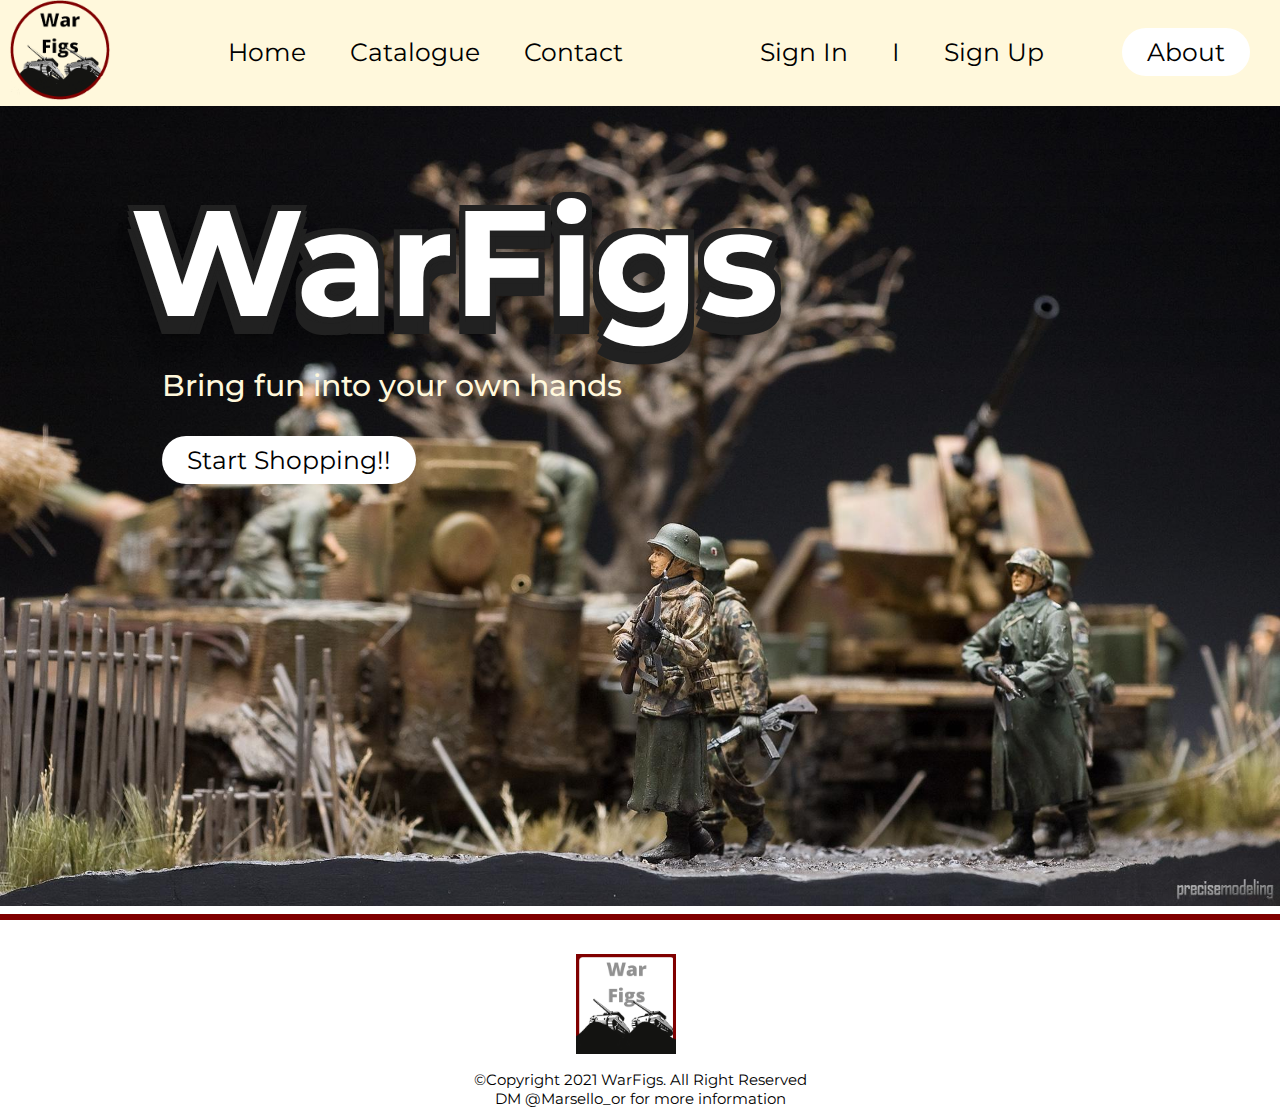
<file: index.html>
<!DOCTYPE html>
<html>

<head>
    <meta charset="utf-8">
    <meta http-equiv="X-UA-Compatible" content="IE=edge">
    <title>WarFigs</title>
    <meta name="description" content="">
    <meta name="viewport" content="width=device-width, initial-scale=1">
    <link rel="stylesheet" href="WarFigs.css">
    <link rel="icon" href="images/War-figs logo.png" type="image">
</head>

<body>
    <header class="van">
        <a href="index.html">
            <img class="logo" src="images/LOGO-removebg-preview.png" alt="logo">
        </a>

        <nav>
            <ul class="nav_links">
                <li> <a href="index.html" class="navink">Home</a></li>
                <li> <a href="Catalogue.html" class="navink">Catalogue</a></li>
                <li> <a href="Contact.html" class="navink">Contact</a></li>
            </ul>
        </nav>

        <nav>
            <ul class="sign">
                <li> <a href="signinandup.html" class="nav_items">Sign In</a></li>
                <li> I </li>
                <li> <a href="signinandup.html" class="nav_items">Sign Up</a></li>
            </ul>
        </nav>

        <a class="cta" href="about.html"> <button> About </button></a>
    </header>

    <main>
        <div class="mainpart">
            <div class="child1">
                WarFigs
            </div>

            <div class="child2">
                Bring fun into your own hands
            </div>

            <div class="child3">
                <button>
                    <a href="Catalogue.html"> Start Shopping!!</a>
                </button>
            </div>
        </div>
    </main>
    <hr style=" border: 3px solid #800000;">
    <footer>
        <div class="footer1">
            <Img class="gambar1" src="images/War-figs logo.png" alt="Logo_kotak">
        </div>

        <div class="footer2">
            ©Copyright 2021 WarFigs. All Right Reserved <br>
            DM @Marsello_or for more information
        </div>
    </footer>
</body>

</html>
</file>
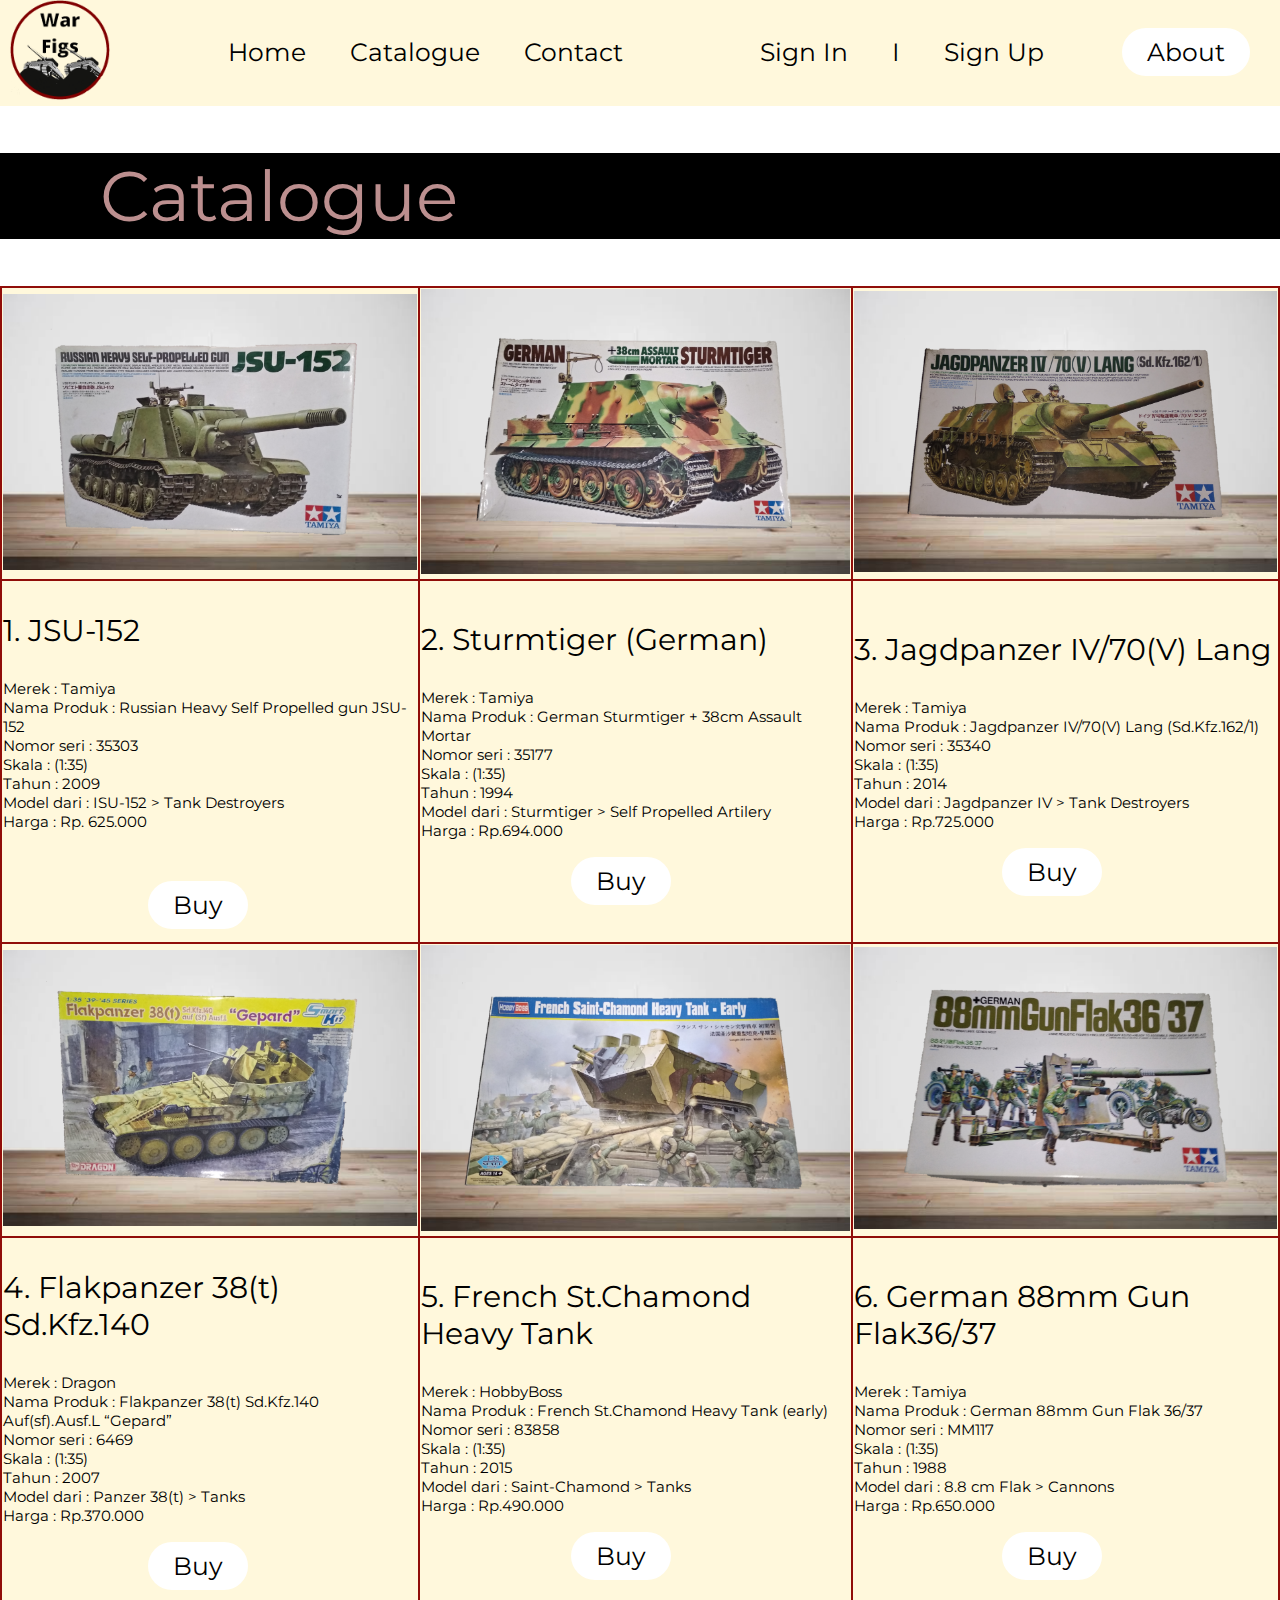
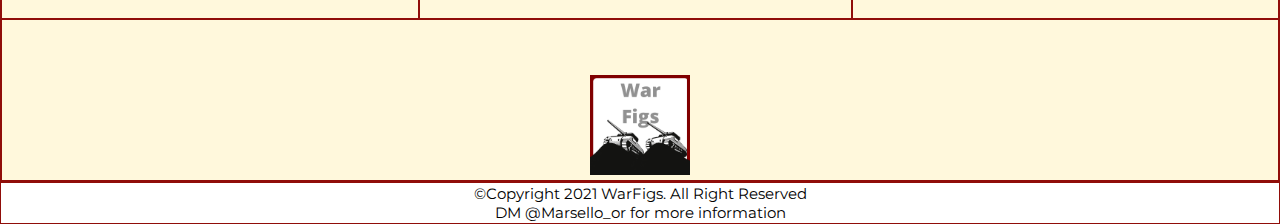
<file: Catalogue.html>
<!DOCTYPE html>
<html lang="en">

<head>
    <meta charset="UTF-8">
    <meta name="viewport" content="width=device-width, initial-scale=1.0">
    <title>WarFigs</title>
    <link rel="stylesheet" href="WarFigs.css">
    <link rel="icon" href="images/War-figs logo.png" type="image">
</head>

<body>
    <header class="van">
        <a href="index.html">
            <img class="logo" src="images/LOGO-removebg-preview.png" alt="logo">
        </a>

        <nav>
            <ul class="nav_links">
                <li> <a href="index.html" class="navink">Home</a></li>
                <li> <a href="Catalogue.html" class="navink">Catalogue</a></li>
                <li> <a href="Contact.html" class="navink">Contact</a></li>
            </ul>
        </nav>

        <nav>
            <ul class="sign">
                <li> <a href="signinandup.html" class="nav_items">Sign In</a></li>
                <li> I </li>
                <li> <a href="signinandup.html" class="nav_items">Sign Up</a></li>
            </ul>
        </nav>

        <a class="cta" href="about.html"> <button> About </button></a>
    </header>

    <div class="container1">
        <h1 class="catalogue1">
            Catalogue
        </h1>
    </div>

    <div class="barang">
        <table class="katalog">

            <tr style="background-color:cornsilk;">
                <td align=center>
                    <img src="images/img1.png" style="width: 100%;height: auto;">
                </td>
                <td align=center>
                    <img src="images/img2.png" style="width: 100%;height: auto;" </td>
                <td align=center>
                    <img src="images/img3.png" style="width: 100%;height: auto;" </td>
            </tr>
            <tr style="background-color: cornsilk;">
                <td>

                    <P class="namaitem"> 1. JSU-152</P>
                    <p class="desc">
                        Merek : Tamiya <br>
                        Nama Produk : Russian Heavy Self Propelled gun JSU-152<br>
                        Nomor seri : 35303<br>
                        Skala : (1:35)<br>
                        Tahun : 2009<br>
                        Model dari : ISU-152 > Tank Destroyers<br>
                        Harga : Rp. 625.000
                    </p>
                    <br>
                    <button class="button-item"
                        style="align-items: center; justify-content: center; margin: 4% 45% 3% 35%;">Buy</button>
                </td>
                <td>

                    <p class="namaitem"> 2. Sturmtiger (German) </p>
                    <p class="desc">
                        Merek : Tamiya<br>
                        Nama Produk : German Sturmtiger + 38cm Assault Mortar<br>
                        Nomor seri : 35177<br>
                        Skala : (1:35)<br>
                        Tahun : 1994<br>
                        Model dari : Sturmtiger > Self Propelled Artilery<br>
                        Harga : Rp.694.000
                        <button class="button-item"
                            style="align-items: center; justify-content: center; margin: 4% 45% 3% 35%;">Buy</button>
                    </p>

                </td>
                <td>

                    <p class="namaitem"> 3. Jagdpanzer IV/70(V) Lang </p>
                    <p class="desc">
                        Merek : Tamiya<br>
                        Nama Produk : Jagdpanzer IV/70(V) Lang (Sd.Kfz.162/1)<br>
                        Nomor seri : 35340<br>
                        Skala : (1:35)<br>
                        Tahun : 2014<br>
                        Model dari : Jagdpanzer IV > Tank Destroyers<br>
                        Harga : Rp.725.000
                        <button class="button-item"
                            style="align-items: center; justify-content: center; margin: 4% 45% 3% 35%;">Buy</button>
                    </p>

                </td>
            </tr>
            <tr style="background-color: cornsilk;">
                <td align=center>
                    <img src="images/img4.png" style="width: 100%;height: auto;">
                </td>
                <td align=center>
                    <img src="images/img5.png" style="width: 100%;height: auto;">
                </td>
                <td align=center>
                    <img src="images/img6.png" style="width: 100%;height: auto;">
                </td>
            </tr>
            <tr style="background-color: cornsilk;">
                <td>
                    <p class="namaitem"> 4. Flakpanzer 38(t) Sd.Kfz.140 </p>
                    <p class="desc">
                        Merek : Dragon<br>
                        Nama Produk : Flakpanzer 38(t) Sd.Kfz.140 Auf(sf).Ausf.L “Gepard”<br>
                        Nomor seri : 6469<br>
                        Skala : (1:35)<br>
                        Tahun : 2007<br>
                        Model dari : Panzer 38(t) > Tanks<br>
                        Harga : Rp.370.000
                        <button class="button-item"
                            style="align-items: center; justify-content: center; margin: 4% 45% 3% 35%;">Buy</button>
                    </p>
                </td>
                <td>
                    <p class="namaitem"> 5. French St.Chamond Heavy Tank </p>
                    <P class="desc">
                    Merek : HobbyBoss<br>
                    Nama Produk : French St.Chamond Heavy Tank (early)<br>
                    Nomor seri : 83858<br>
                    Skala : (1:35)<br>
                    Tahun : 2015<br>
                    Model dari : Saint-Chamond > Tanks<br>
                    Harga : Rp.490.000
                    <button class="button-item"
                        style="align-items: center; justify-content: center; margin: 4% 45% 3% 35%;">Buy</button>
                    </P>

                </td>
                <td>
                    <P class="namaitem"> 6. German 88mm Gun Flak36/37 </P>
                    <p class="desc">
                    Merek : Tamiya<br>
                    Nama Produk : German 88mm Gun Flak 36/37<br>
                    Nomor seri : MM117<br>
                    Skala : (1:35)<br>
                    Tahun : 1988<br>
                    Model dari : 8.8 cm Flak > Cannons<br>
                    Harga : Rp.650.000
                    <button class="button-item"
                        style="align-items: center; justify-content: center; margin: 4% 45% 3% 35%;">Buy</button>
                    </p>
                </td>
            </tr>
            <tr>
                <td colspan=3 align=center style="background-color: cornsilk;">
                    <br>
                    <Br>
                    <br>
                    <img src="images/War-figs logo.png" style=" height: auto; width: 100px;" <Br>
                </td>
            </tr>
        </table>

     

        <table border="0" width=100% align=center cellspacing="0">
            <tr style="margin-bottom: 5%;">
                <td colspan="3" class="footer2" style="margin-bottom: 5%;">
                    ©Copyright 2021 WarFigs. All Right Reserved <br>
                    DM @Marsello_or for more information
                </td>
            </tr>
        </table>
    </div>

</body>

</html>
</file>
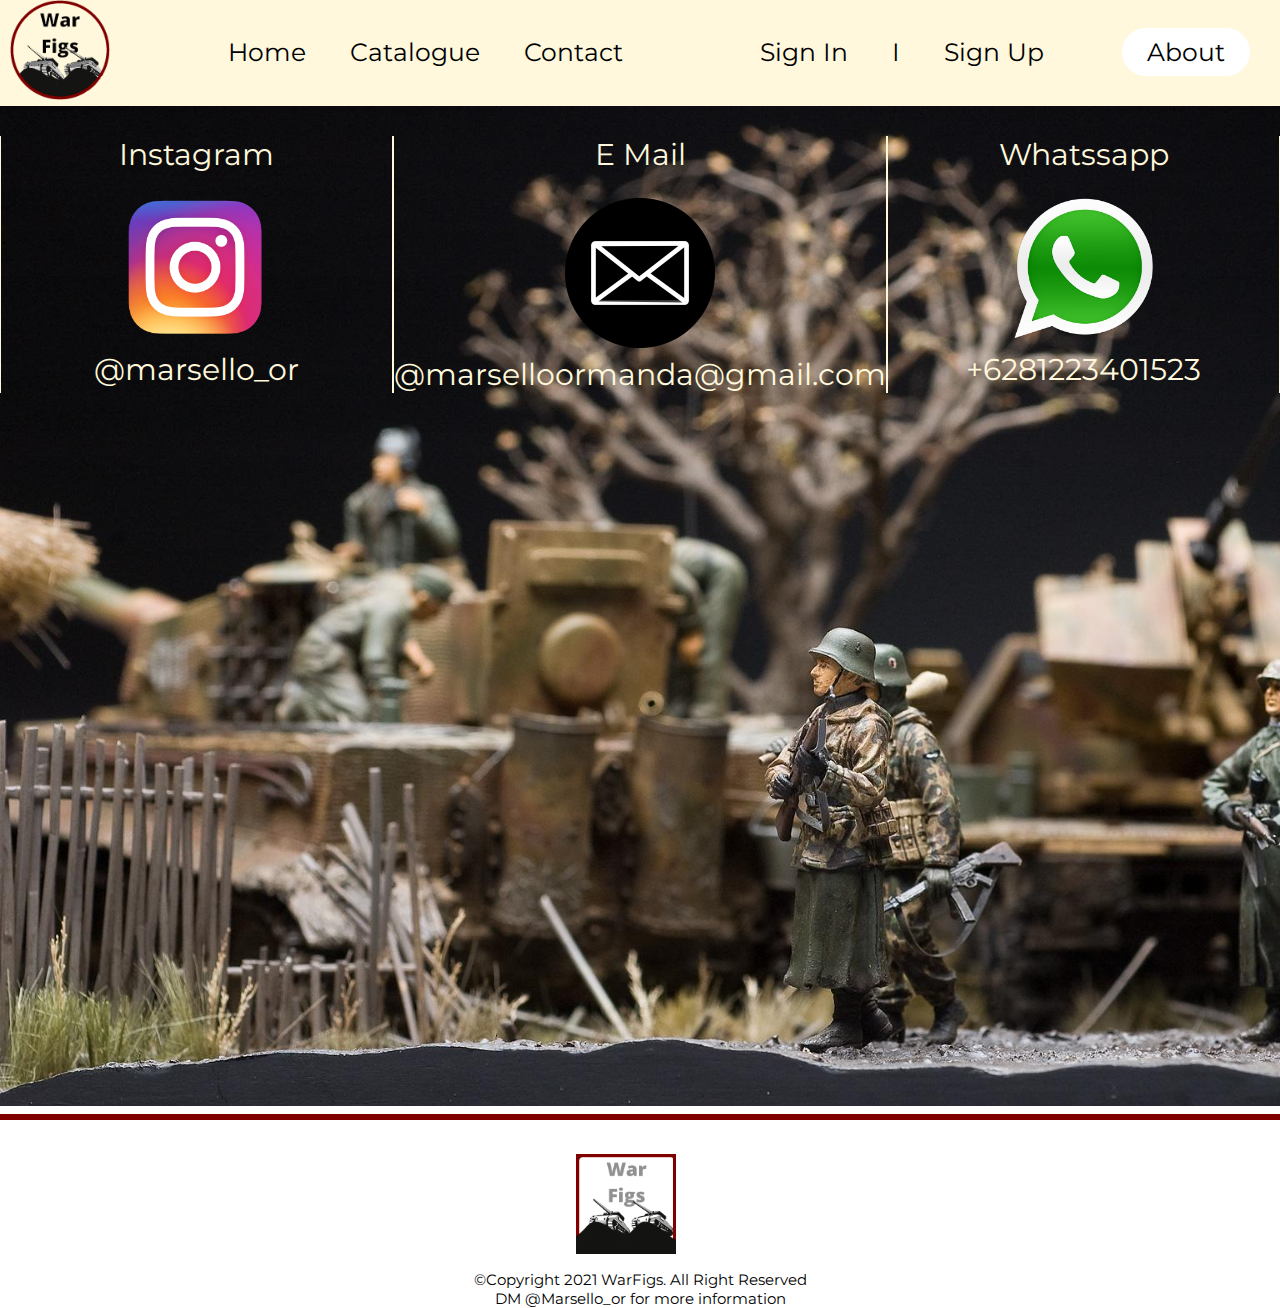
<file: Contact.html>
<!DOCTYPE html>
<html lang="en">

<head>
    <meta charset="UTF-8">
    <meta name="viewport" content="width=device-width, initial-scale=1.0">
    <title>WarFigs</title>
    <link rel="stylesheet" href="WarFigs.css">
    <link rel="icon" href="images/War-figs logo.png" type="image">
</head>

<body>
    <header class="van">
        <a href="index.html">
            <img class="logo" src="images/LOGO-removebg-preview.png" alt="logo">
        </a>

        <nav>
            <ul class="nav_links">
                <li> <a href="index.html" class="navink">Home</a></li>
                <li> <a href="Catalogue.html" class="navink">Catalogue</a></li>
                <li> <a href="Contact.html" class="navink">Contact</a></li>
            </ul>
        </nav>

        <nav>
            <ul class="sign">
                <li> <a href="signinandup.html" class="nav_items">Sign In</a></li>
                <li> I </li>
                <li> <a href="signinandup.html" class="nav_items">Sign Up</a></li>
            </ul>
        </nav>

        <a class="cta" href="about.html"> <button> About </button></a>
    </header>



    <!--mulai main part-->
    <section class="kontakmain">
        <div>
            <container>
                <div class="kontak">
                    <div class="kontak1">
                        Instagram <br>
                        <a target="_blank" href="https://www.instagram.com/marsello_or/"> <img class="iglink"
                                src="images/instagram.png"> </a> <br>
                        <a class="ilink" href="https://www.instagram.com/marsello_or/"> @marsello_or </a>
                    </div>
                    <div class="kontak2">
                        E Mail <br>
                        <a target="_blank" href="mailto:marselloormanda@gmail.com"><img class="mailog" src="images/emailogo.png"> </a>
                        <br>
                        <a  target="_blank" class="emailink" href="mailto:marselloormanda@gmail.com"> @marselloormanda@gmail.com </a>
                    </div>
                    <div class="kontak3">
                        Whatssapp <br>
                        <a target="_blank"
                            href="https://api.whatsapp.com/send?phone=6281223401523&text=Saya%20tertarik%20untuk%20membeli%20produk%20WarFigs">
                            <img class="whatslink" src="images/whats.png"> </a> <br>
                        
                            <a class="nolink" href="https://api.whatsapp.com/send?phone=6281223401523&text=Saya%20tertarik%20untuk%20membeli%20produk%20WarFigs"> +6281223401523</a>


                    </div>

                </div>
            </container>

        </div>
    </section>
    <hr style=" border: 3px solid #800000;">
    <footer>
        <div class="footer1">
            <Img class="gambar1" src="images/War-figs logo.png" alt="Logo_kotak">
        </div>

        <div class="footer2">
            ©Copyright 2021 WarFigs. All Right Reserved <br>
            DM @Marsello_or for more information
        </div>
    </footer>








</body>

</html>
</file>
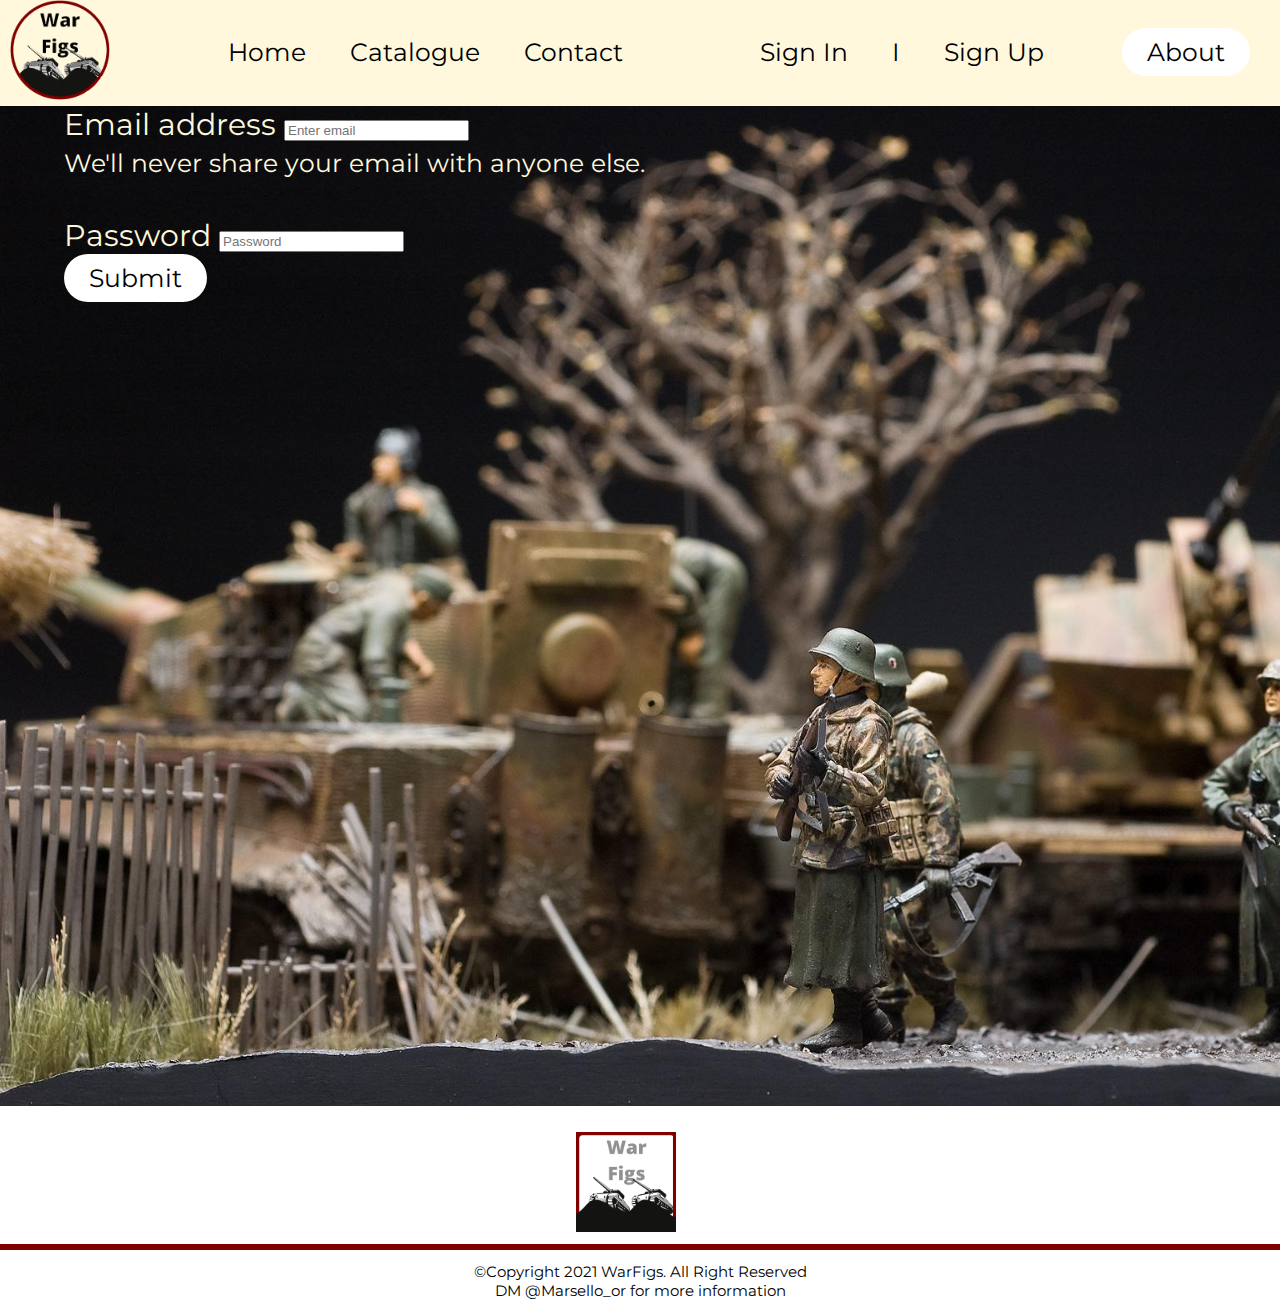
<file: signinandup.html>
<!DOCTYPE html>
<html lang="en">

<head>
    <meta charset="UTF-8">
    <meta name="viewport" content="width=device-width, initial-scale=1.0">
    <title>WarFigs</title>

    <link rel="stylesheet" href="WarFigs.css">
    <link rel="icon" href="images/War-figs logo.png" type="image">
</head>

<body>
    <header class="van">
        <a href="index.html">
            <img class="logo" src="images/LOGO-removebg-preview.png" alt="logo">
        </a>

        <nav>
            <ul class="nav_links">
                <li> <a href="index.html" class="navink">Home</a></li>
                <li> <a href="Catalogue.html" class="navink">Catalogue</a></li>
                <li> <a href="Contact.html" class="navink">Contact</a></li>
            </ul>
        </nav>

        <nav>
            <ul class="sign">
                <li> <a href="signinandup.html" class="nav_items">Sign In</a></li>
                <li> I </li>
                <li> <a href="signinandup.html" class="nav_items">Sign Up</a></li>
            </ul>
        </nav>

        <a class="cta" href="about.html"> <button> About </button></a>
    </header>

    <!--mulai main part sisni-->

    <sections>
        <div class="form">
            <form>
                <div class="form-group">

                    <label class="add" for="exampleInputEmail1">Email address</label>
                    <input type="email" class="form-control" id="exampleInputEmail1" aria-describedby="emailHelp"
                        placeholder="Enter email"> <br>
                    <small id="emailHelp" class="form-text text-muted">We'll never share your email with anyone
                        else.</small> <br> <br>

                </div>
                <div class="form-group">
                    <label for="exampleInputPassword1">Password</label>
                    <input type="password" class="form-control" id="exampleInputPassword1" placeholder="Password">
                </div>
                <button type="submit" class="btn btn-primary">Submit</button>
            </form>
        </div>
    </sections>

    <footer>
        <div class="footer1">
            <Img class="gambar1" src="images/War-figs logo.png" alt="Logo_kotak">
        </div>
        <hr style=" border: 3px solid #800000;">
        <div class="footer2">
            ©Copyright 2021 WarFigs. All Right Reserved <br>
            DM @Marsello_or for more information
        </div>
    </footer>

</body>

</html>
</file>
<file: WarFigs.css>
@import url('https://fonts.googleapis.com/css2?family=Montserrat&display=swap');
@import url('https://fonts.googleapis.com/css2?family=Montserrat:ital,wght@0,400;1,700&display=swap');

body {
    margin: 0;
    padding: 0;
}
.van {
    margin: 0;
    padding: 0;
    background-color:cornsilk;
}

li, a {
    font-family: 'Montserrat', sans-serif;
    font-weight: 400;
    font-size: 25px;
    color: black;
    text-decoration: none;
}

button {
    font-family: 'Montserrat', sans-serif;
    font-weight: 400;
    font-size: 25px;
    color: black;
    text-decoration: none;
}

header {
    display: flex;
    justify-content:space-between;
    align-items: center;
    padding: 30px 10%;
    flex-flow: row wrap;
}

.logo {
    cursor: pointer;
    height: 100px;
    width: 100px;
    margin-left: 10px;
}

.nav_links {
    list-style: none;
}

.nav_links li{
    display: inline-block;
    padding: 0px 20px;
}

.nav_links li a {
    transition: all 0.3s ease 0s;
}

.nav_links li a:hover {
    color: #900d09;
}

.cta::after {
    content: '';
    display: block;
    width: 0;
    height:2px;
    background: #900d09;
    transition: width 0.3s;
}

.cta:hover::after {
    width: 80%;
    transition: width 0.3s;
}
.navink::after {
    content: '';
    display: block;
    width: 0;
    height:2px;
    background: #900d09;
    transition: width 0.3s;
}

.navink:hover::after {
    width: 100%;
    transition: width 0.3s;
}

.sign {
    list-style: none;
}

.sign li {
    display: inline-block;
    padding: 0px 20px;
    cursor: pointer;
}

.sign li a {
    transition: all 0.3s ease 0s;
}

.nav_items::after {
    content: '';
    display: block;
    width: 0;
    height:2px;
    background: #900d09;
    transition: width 0.3s;
}

.nav_items:hover::after{
    width: 100%;
    transition: width 0.3s;
}

button{
    padding: 9px 25px;
    margin-right: 30px;
    background-color: white;
    border: none;
    border-radius: 50px;
    cursor: pointer;
    transition: all 0.3s ease 0s;
}

button:hover {
    background-color: cornsilk  ;
}

main {
    background-image: url('images/background.jpg');
    background-size: cover;
    background-repeat: no-repeat;
    height: 100%;
}

main {
    display: flex;
    font-family: 'Montserrat', sans-serif;
    font-weight: 400;
    color: #900d09;
}

.mainpart {
    display: flex;
    flex-direction: column ;
    height: 800px;
}

.child1 {
    flex-wrap: wrap;
    flex-direction: column;
    justify-content: space-between;
    align-items: flex-start;
    margin-left: 20%;
    margin-right: 20%;
    margin-top: 10%;
  font-size: 150px;
  font-family: 'Montserrat', sans-serif;;
  font-weight: 700;
  color: #fff;
  -webkit-font-smoothing: antialiased;
  -moz-osx-font-smoothing: grayscale;
  text-shadow:   0px -6px 0 #212121,  
                 0px -6px 0 #212121,
                 0px  6px 0 #212121,
                 0px  6px 0 #212121,
                -6px  0px 0 #212121,  
                 6px  0px 0 #212121,
                -6px  0px 0 #212121,
                 6px  0px 0 #212121,
                -6px -6px 0 #212121,  
                 6px -6px 0 #212121,
                -6px  6px 0 #212121,
                 6px  6px 0 #212121,
                -6px  18px 0 #212121,
                 0px  18px 0 #212121,
                 6px  18px 0 #212121,
                 0 19px 1px rgba(0,0,0,.1),
                 0 0 6px rgba(0,0,0,.1),
                 0 6px 3px rgba(0,0,0,.3),
                 0 12px 6px rgba(0,0,0,.2),
                 0 18px 18px rgba(0,0,0,.25),
                 0 24px 24px rgba(0,0,0,.2),
                 0 36px 36px rgba(0,0,0,.15);
}

.child2 {
    font-family:'Montserrat', sans-serif;
    font-size: 30px;
    font-weight: 500;
    color: cornsilk;
    flex-wrap: wrap;
    flex-direction: column;
    margin-left: 25%;
    margin-top: 2%;
    background-size: auto;
}

.child3 {
    font-family: 'Montserrat', sans-serif;
    font-weight: 400;
    font-size: 25px;
    color: whitesmoke;
    text-decoration: none;
    flex-wrap: wrap;
    flex-direction: column;
    margin-left: 25%;
    margin-top: 5%;
}

.footer {
    display:flex;
    background-color: white;
}

.footer1 {
    flex-direction: column;
    flex-wrap: wrap;
    align-items: center;
}

.gambar1 {
    height:100px ;
    width: 100px;
    margin-right: 50%;
    margin-left: 45%;
    margin-top: 2%;
}

.footer2{
    font-size: 15px;
    font-family:'Montserrat', sans-serif ;
    font-weight: 400;
    margin-top: 1%;
    text-align: center;
}

.catalogue1 {
    font-family:'Montserrat', sans-serif  ;
    color: rosybrown;
    font-weight: 400;
    font-size: 70px;
    margin-left: 100px;
}

.container1 {
    background-color: rgba(0,0,0,1);
    margin-top: 0;
}

.katalog , tr, td {
    border: 1px solid #900d09;
    width=100% 
    align=center
    padding: 0;
    border-spacing: 0;
}

.img {
    width: 100%;
    height: auto;
}

.desc {
    font-family:'Montserrat', sans-serif ;
    font-size: 15px;
    font-weight: 400;
    background-color: cornsilk;
}

.namaitem {
    font-family:'Montserrat', sans-serif ;
    font-size: 30px;
    font-weight: 400;
    background-color: cornsilk;
}


.kontak {
    display: flex;
    justify-content: space-between;
    text-align: center;
}

.kontak div {
    border-left: 1px solid cornsilk;
    border-right: 1px solid cornsilk;
    font-family:'Montserrat', sans-serif  ;
    color: cornsilk;
    font-size: 30px;
    font-weight: 400;
    align-items: center;
    margin-top: 30px;
    
}

.kontak1 {
    flex: 1;
}

.kontak2 {
    flex: 1;
}

.kontak3 {
    flex: 1;
}

.kontakmain {
    background-image: url('images/background.jpg');
    background-size: cover;
    background-repeat: no-repeat;
    height: 1000px;
}

.iglink, .whatslink {
    width: 150px;
    height: 150px;
    margin-top: 5%;
}

.ilink , .emailink , .nolink{
    font-size: 30px;
    font-family: 'Montserrat', sans-serif ;
    font-weight: 400;
    color: cornsilk;
}

.mailog {
    width: 150px;
    height: 150px;
    margin-top: 5%;
}

form {
    font-size: 30px;
    font-family: 'Montserrat', sans-serif ;
    font-weight: 400;
    color: cornsilk;
    margin-left: 5%;
}

.form {
    background-color: cornsilk;
    background-image: url(images/background.jpg);
    background-size: cover;
    background-repeat: no-repeat;
    height: 1000px;

}

.sections {
    margin-top: 100%;
}

sectionss {
    display: flex;
    flex-direction: column;
}

.aboutdev , .referensisumber {
    font-size: 20px;
    font-family: 'Montserrat', sans-serif ;
    font-weight: 400;
    color: #900d09;

}

.aboutdev {
    background-color: lightblue;
}

.referensisumber {
    background-color: lightblue;
}

.h1dev , .Sumberref{
    font-size: 30px;
    font-family: 'Montserrat', sans-serif ;
    font-weight: 400;
    color: #900d09;
}

.reflin {
    font-size: 15px;
    font-family: 'Montserrat', sans-serif ;
    font-weight: 400;
    color: navy;
}
</file>
